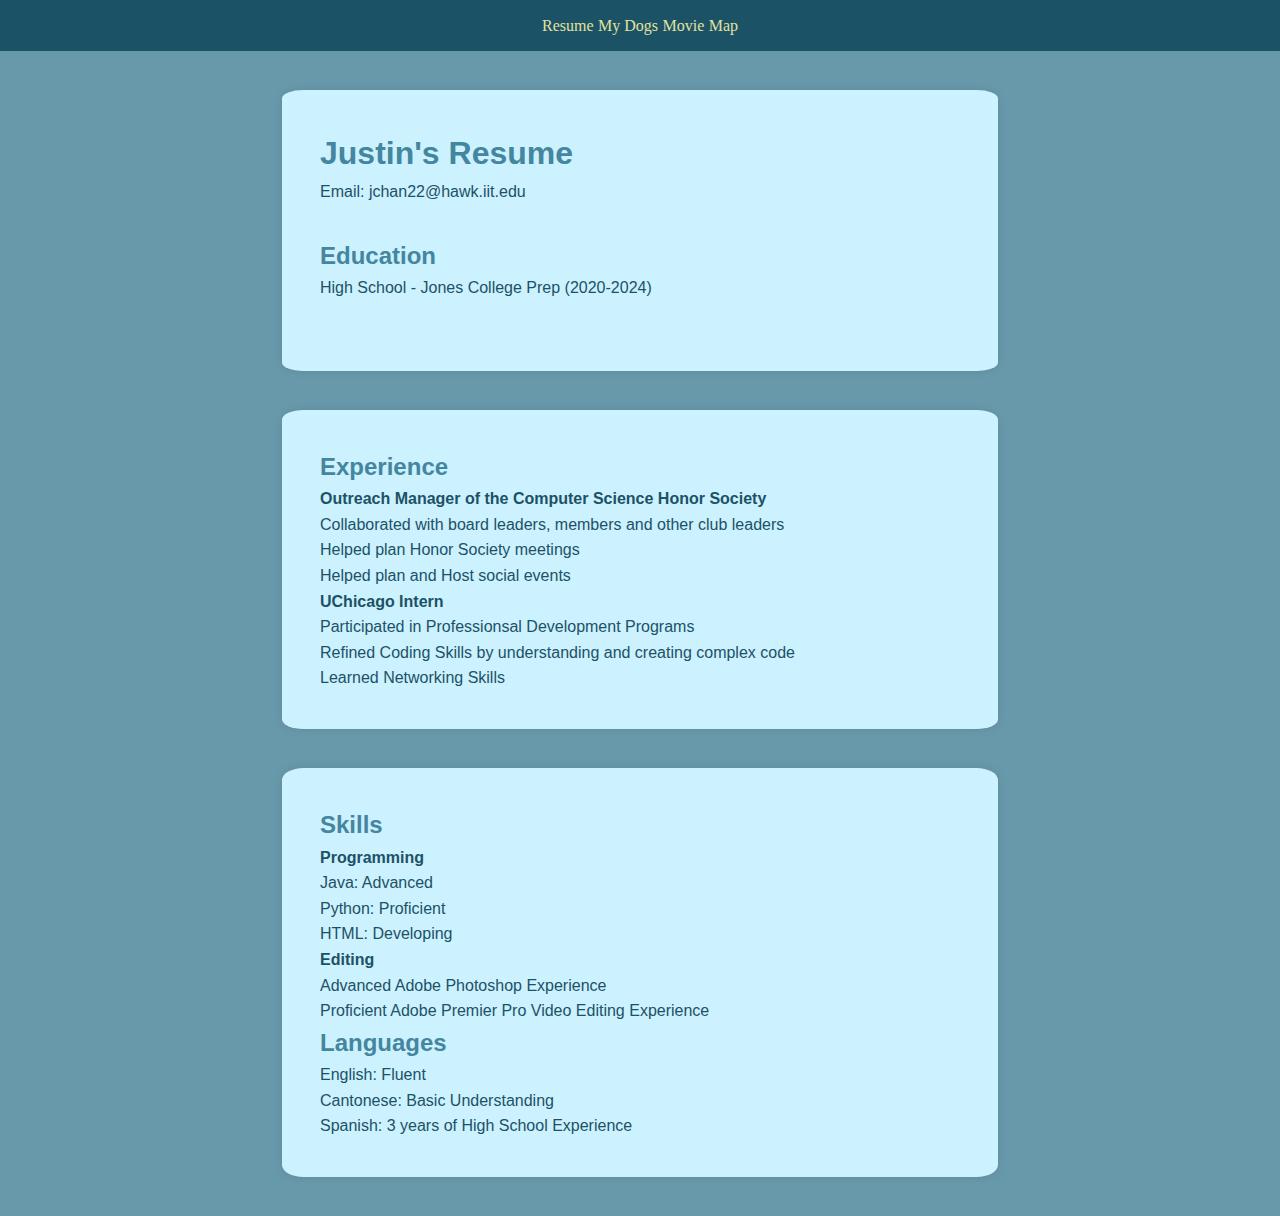
<file: index.html>
<!DOCTYPE html>
<html lang="en">
  <head>
    <meta charset="UTF-8">
    <title>About Me</title>
    <link rel="stylesheet" href="css/normalize.css">
    <link rel="stylesheet" href="css/style.css">
    <script async src="js/script.js"></script>
  </head>
  <body>
    <div class="navbar">
      <a href="index.html">Resume</a>
      <a href="dog.html">My Dogs</a>
      <a href="movies.html">Movie</a>
      <a href="map.html">Map</a>
    </div>

    <section>
      <h1>Justin's Resume</h1>
      <p>Email: jchan22@hawk.iit.edu</p>
      <h2>Education</h2>
      <p>High School - Jones College Prep (2020-2024)</p>
    </section>
    <section>
      <h2>Experience</h2>
      <h4>Outreach Manager of the Computer Science Honor Society</h4>
      <ul>
        <li>Collaborated with board leaders, members and other club leaders</li>
        <li>Helped plan Honor Society meetings</li>
        <li>Helped plan and Host social events </li>
      </ul>
      <h4>UChicago Intern</h4>
      <ul>
        <li>Participated in Professionsal Development Programs</li>
        <li>Refined Coding Skills by understanding and creating complex code</li>
        <li>Learned Networking Skills</li>
      </ul>
    </section>
    <section>
      <h2>Skills</h2>
      <h4>Programming</h4>
      <ul>
        <li>Java: Advanced</li>
        <li>Python: Proficient</li>
        <li>HTML: Developing</li>
      </ul>
      <h4>Editing</h4>
      <ul>
        <li>Advanced Adobe Photoshop Experience</li>
        <li>Proficient Adobe Premier Pro Video Editing Experience</li>
      </ul>
      <h2>Languages</h2>
      <ul>
        <li>English: Fluent</li>
        <li>Cantonese: Basic Understanding</li>
        <li>Spanish: 3 years of High School Experience</li>
      </ul>
    </section>
    
  </body>
</file>
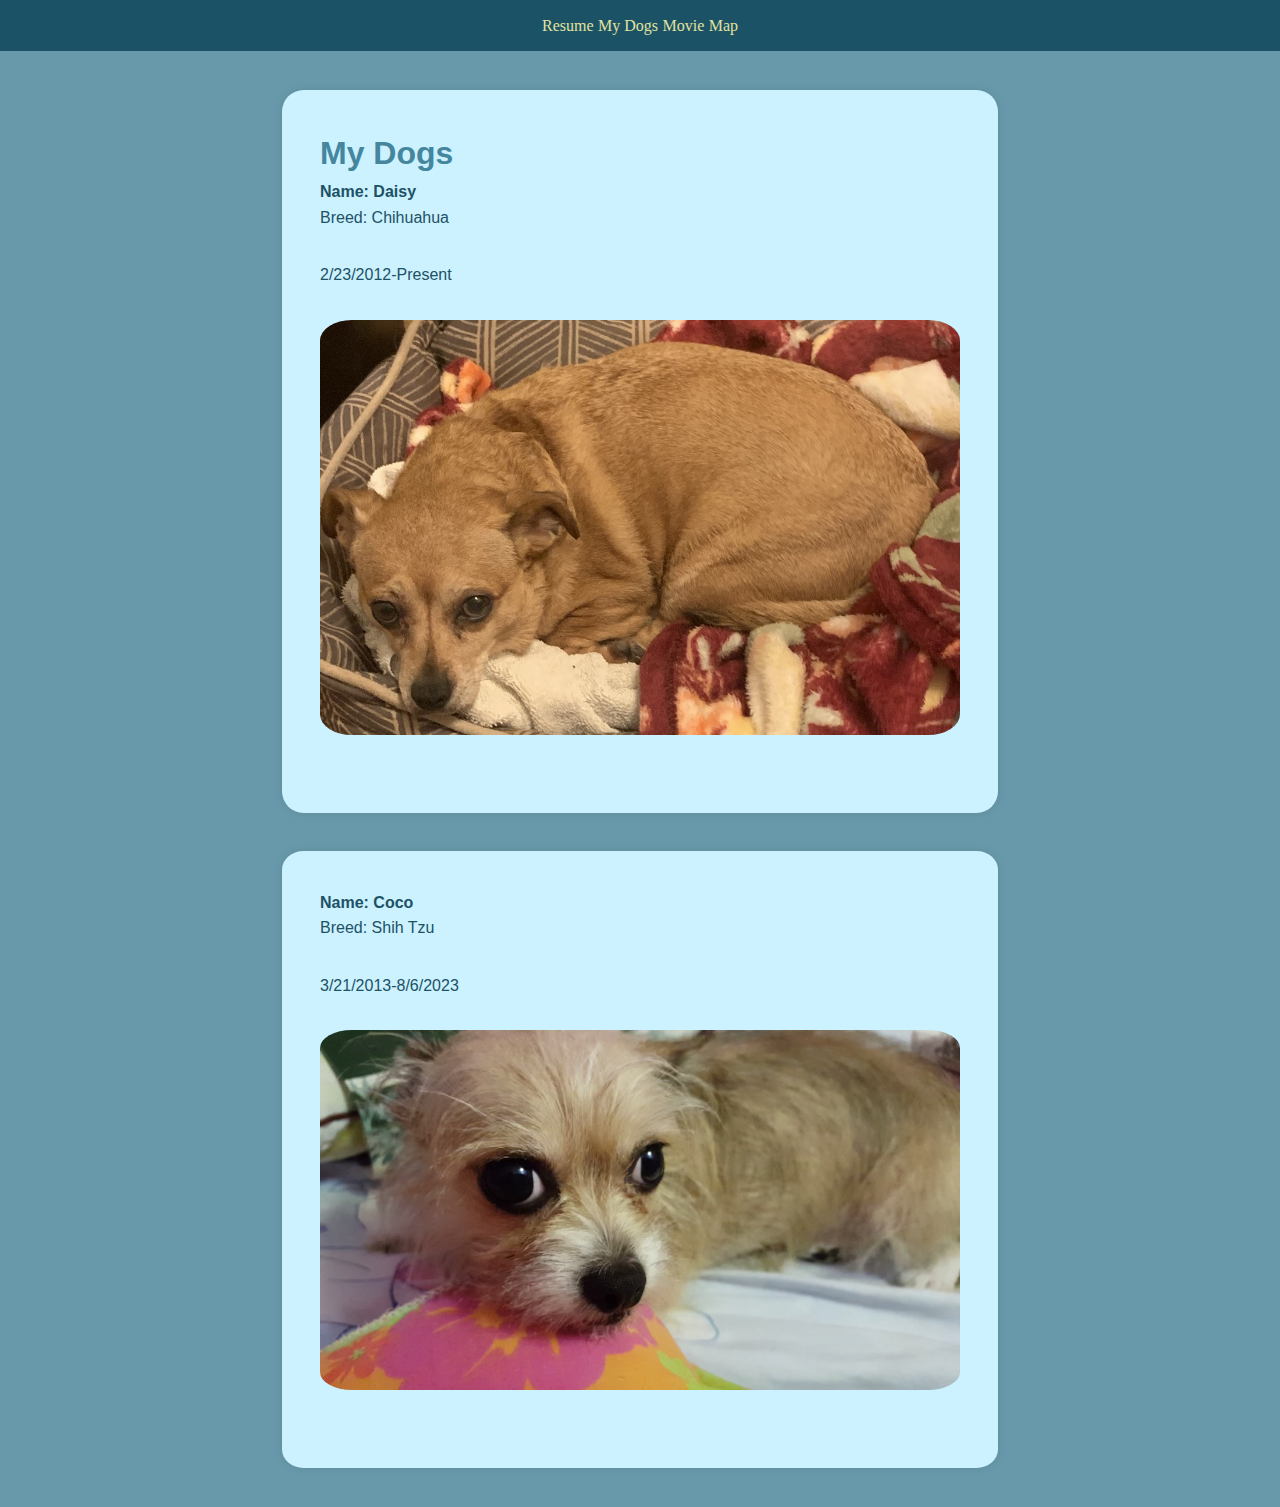
<file: dog.html>
<!DOCTYPE html>
<html lang="en">
  <head>
    <meta charset="UTF-8">
    <title>My Dogs</title>
    <link rel="stylesheet" href="css/normalize.css">
    <link rel="stylesheet" href="css/style.css">
    <script async src="js/script.js"></script>
  </head>
  <body>
    <div class="navbar">
      <a href="index.html">Resume</a>
      <a href="dog.html">My Dogs</a>
      <a href="movies.html">Movie</a>
      <a href="map.html">Map</a>
    </div>

    <section>
      <h1>My Dogs</h1>
      <h4>Name: Daisy</h4>
      <p>Breed: Chihuahua</p>
      <p>2/23/2012-Present</p>
      <p><img src="media/daisy.jpeg" alt="Picture of Brown Chihuahua in a dog bed"></p>
    </section>
    
    <section>
      <h4>Name: Coco</h4>
      <p>Breed: Shih Tzu</p>
      <p>3/21/2013-8/6/2023</p>
      <p><img src="media/coco.jpeg" alt="Picture of Shih Tzu looking at camera"></p>
    </section>
</file>
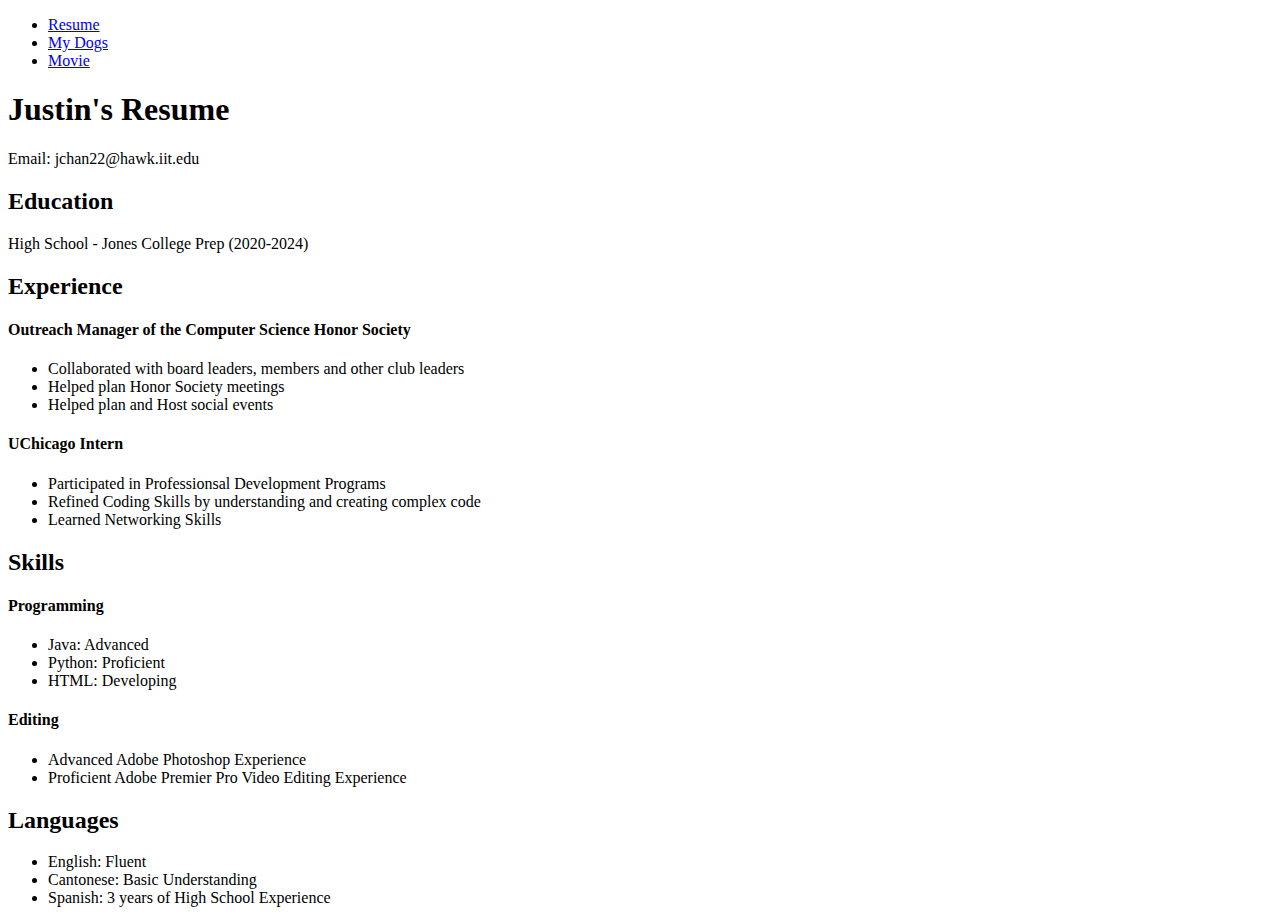
<file: index (1).html>
<!DOCTYPE html>
<html lang="en">
  <head>
    <meta charset="UTF-8">
    <title>About Me</title>
  </head>
  <body>
    <header>
      <nav>
        <ul>
          <li><a href="index.html">Resume</a></li>
          <li><a href="dog.html">My Dogs</a></li>
          <li><a href="movies.html">Movie</a></li>
        </ul>
      </nav>
    </header>
    
    <h1>Justin's Resume</h1>
    <p>Email: jchan22@hawk.iit.edu</p>
    <section>
      <h2>Education</h2>
      <p>High School - Jones College Prep (2020-2024)</p>
    </section>
    <section>
      <h2>Experience</h2>
      <h4>Outreach Manager of the Computer Science Honor Society</h4>
      <ul>
        <li>Collaborated with board leaders, members and other club leaders</li>
        <li>Helped plan Honor Society meetings</li>
        <li>Helped plan and Host social events </li>
      </ul>
      <h4>UChicago Intern</h4>
      <ul>
        <li>Participated in Professionsal Development Programs</li>
        <li>Refined Coding Skills by understanding and creating complex code</li>
        <li>Learned Networking Skills</li>
      </ul>
    </section>
    <section>
      <h2>Skills</h2>
      <h4>Programming</h4>
      <ul>
        <li>Java: Advanced</li>
        <li>Python: Proficient</li>
        <li>HTML: Developing</li>
      </ul>
      <h4>Editing</h4>
      <ul>
        <li>Advanced Adobe Photoshop Experience</li>
        <li>Proficient Adobe Premier Pro Video Editing Experience</li>
      </ul>
      <h2>Languages</h2>
      <ul>
        <li>English: Fluent</li>
        <li>Cantonese: Basic Understanding</li>
        <li>Spanish: 3 years of High School Experience</li>
      </ul>
    </section>
    
  </body>
</file>
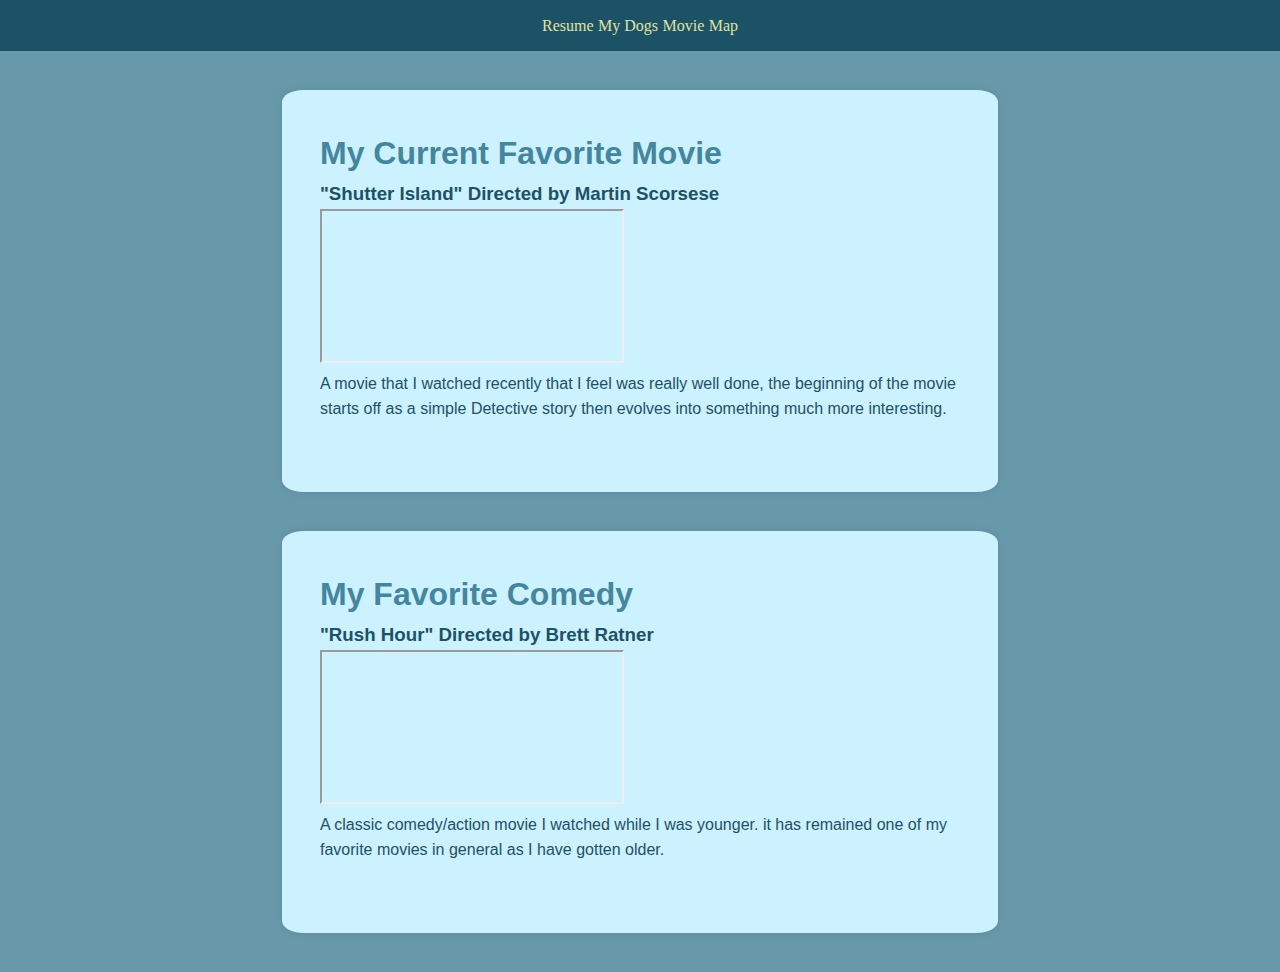
<file: movies.html>
<!DOCTYPE html>
<html lang="en">
  <head>
    <meta charset="UTF-8">
    <title>Movie</title>
    <link rel="stylesheet" href="css/normalize.css">
    <link rel="stylesheet" href="css/style.css">
    <script async src="js/script.js"></script>
  </head>
  <body>
    <div class="navbar">
      <a href="index.html">Resume</a>
      <a href="dog.html">My Dogs</a>
      <a href="movies.html">Movie</a>
      <a href="map.html">Map</a>
    </div>

  <section>
    <h1>My Current Favorite Movie</h1>
    <h3>"Shutter Island" Directed by Martin Scorsese</h3>
    <iframe src="https://www.youtube.com/embed/v8yrZSkKxTA"></iframe>
    <p>A movie that I watched recently that I feel was really well done,
    the beginning of the movie starts off as a simple Detective story
    then evolves into something much more interesting.</p>
  </section>
  <section>
    <h1>My Favorite Comedy</h1>
    <h3>"Rush Hour" Directed by Brett Ratner</h3>
    <iframe src="https://www.youtube.com/embed/JMiFsFQcFLE"></iframe>
    <p>A classic comedy/action movie I watched while I was younger.
    it has remained one of my favorite movies in general as I 
    have gotten older.</p>
  </section>
    
  </body>
</file>
<file: css/style.css>
body, h1, h2, h3, p {
  margin: 0;
  padding: 0;
}

body {
  font-family: Arial, sans-serif;
  line-height: 1.6;
  background-color: #6899ab;
  color: #1c5266;
}

ul {
  list-style-type: none;
}

.navbar {
  background-color: #1c5266;
  padding: 1%;
  text-align: center;
}

.navbar a {
  font-family: 'Times New Roman', serif;
  color: rgb(224, 227, 159);
  padding: 15px,25px;
  text-align: center;
  text-decoration: none;
}

section {
  padding: 3%;
  max-width: 50%;
  margin: 3% auto;
  background-color: #ccf1ff;
  border-radius: 3%;
  box-shadow: 0 0 10px rgba(0,0,0,0.1);
}

img {
  max-width: 100%;
  height: auto;
  border-radius: 5%; /* Optional: for rounded corners */
}

#map{
  width: 90%;
  height: 500px;
  border-radius: 25px;
  border-color: #FE5F55;
  border-width: thick;
  border-style: dotted;
  margin: 0 auto;
}

h1, h2 {
  color: #44869e;
}

p {
  margin-bottom: 5%;
}
</file>
